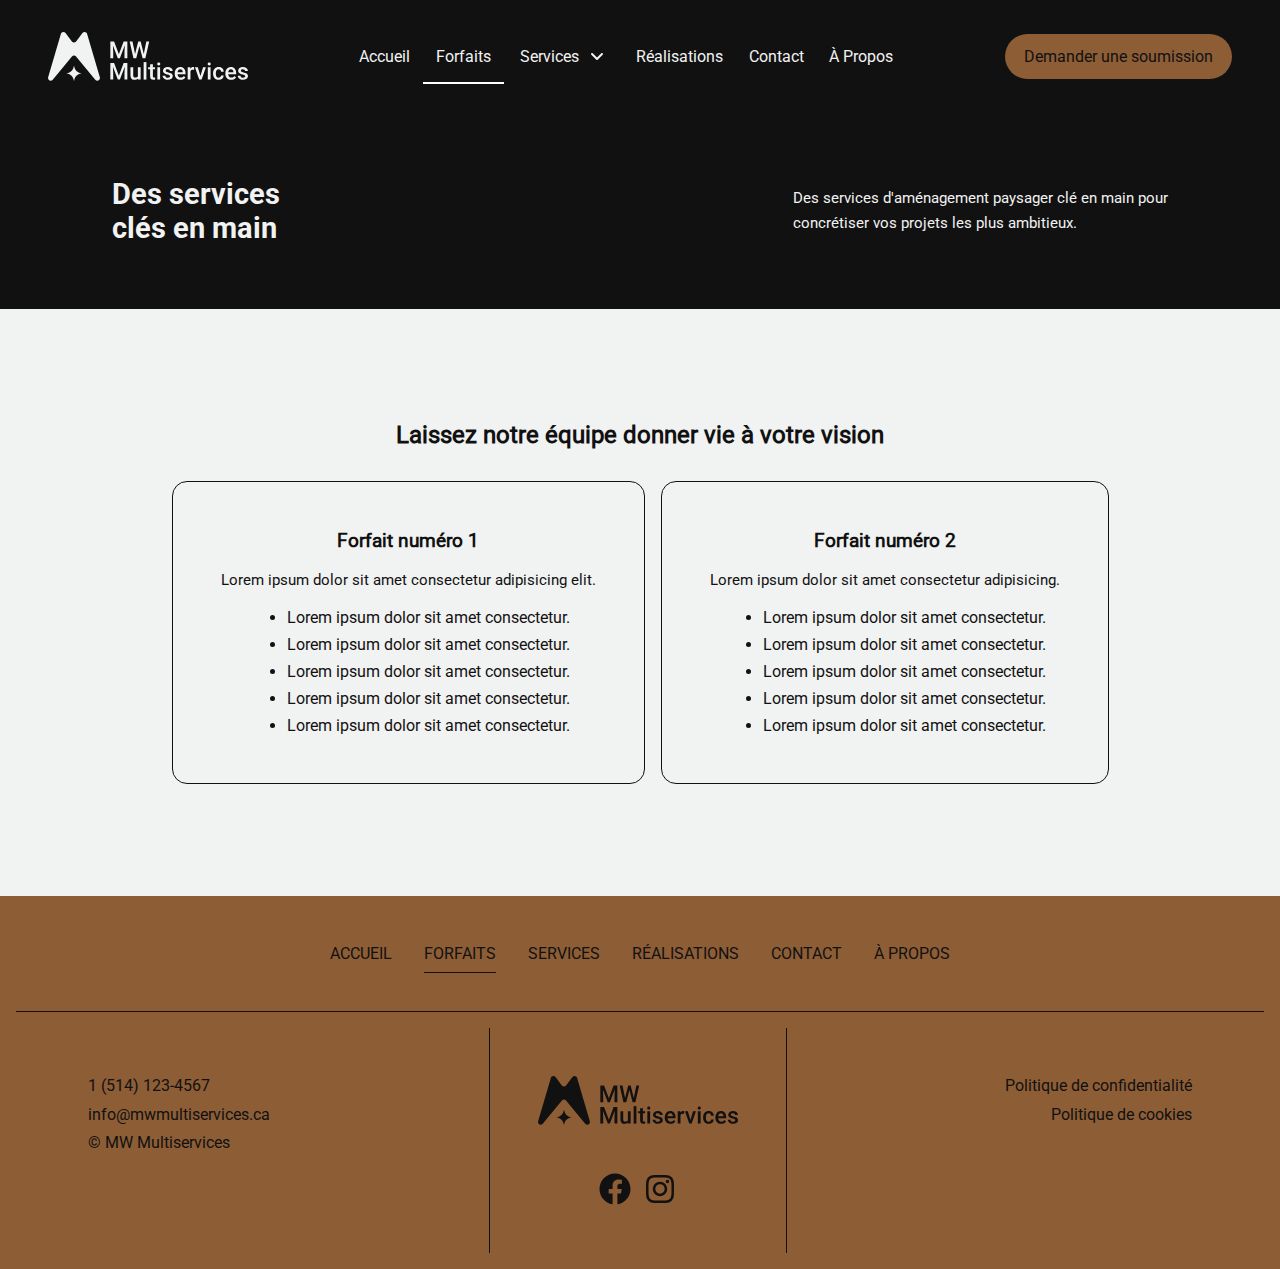
<file: forfaits.html>
<!DOCTYPE html>
<html lang="en">
<head>
    <meta http-equiv="Content-Type" content="text/html; charset=UTF-8">
    <meta charset="UTF-8">
    <meta name="viewport" content="width=device-width, initial-scale=1.0">
    <title>Forfaits - MW Multiservices</title>
    <link rel="icon" type="image/svg+xml" href="./assets/favicon.svg">
    <meta rel="canonical" content="https://mwmultiservices.ca/forfaits/">
    <link rel="stylesheet" href="./styles/styles.css">
    <link rel="stylesheet" href="./styles/forfaits.css">
    <link rel="stylesheet" href="./styles/mediaqueries.css">
    <meta name="description" content="Découvrez les forfaits MW Multiservices pour l'entretien paysager et le lavage de vitres, adaptés à vos besoins et votre budget.">
    <meta name="author" content="matlap">
    <meta name="keywords" content="entretien paysager, lavage de vitres, services d'entretien, jardinage, nettoyage fenêtres, MW Multiservices, aménagement paysager, entretien extérieur, nettoyage vitres professionnelles, forfaits entretien, services paysagers">
    <meta name="robots" content="index, follow">
    <meta name="revisit-after" content="7 days">
    <meta http-equiv="X-UA-Compatible" content="IE=edge">
    <meta property="og:locale" content="fr_CA">
    <meta property="og:site_name" content="MW Multiservices">
    <meta property="og:type" content="website">
    <meta property="og:url" content="https://mwmultiservices.ca/forfaits/">
    <meta property="og:title" content="MW Multiservices">
    <meta property="og:description" content="Découvrez les forfaits MW Multiservices pour l'entretien paysager et le lavage de vitres, adaptés à vos besoins et votre budget.">
    <meta property="og:image" content="./assets/icon.jpg">
    <meta property="twitter:card" content="summary_large_image">
    <meta property="twitter:url" content="https://mwmultiservices.ca/forfaits/">
    <meta property="twitter:title" content="MW Multiservices">
    <meta property="twitter:description" content="Découvrez les forfaits MW Multiservices pour l'entretien paysager et le lavage de vitres, adaptés à vos besoins et votre budget.">
    <meta property="twitter:image" content="./assets/icon.jpg">
</head>
<body>
    <div class="root">
        <div id="sidebar" class="sidebar">
            <div class="sidebar-header">
                <svg xmlns="http://www.w3.org/2000/svg" class="svg-sidebar" data-name="Layer 1" viewBox="0 0 948.52 231.29">
                    <path d="M223.98,226.33l-91.04-110.13c-5.05-6.11-14.42-6.11-19.47,0L22.42,226.33c-8.75,10.59-25.73,1.57-21.86-11.61L60.87,9.08c2.91-9.94,15.89-12.34,22.17-4.1l30.11,39.5c5.06,6.63,15.04,6.63,20.09,0l30.11-39.5c6.28-8.24,19.26-5.83,22.17,4.1l60.31,205.64c3.87,13.18-13.11,22.19-21.86,11.61Z"></path>
                    <path d="M157.19,195.56h0c1.09.13,1.09,1.71,0,1.84-17.33,2.09-30.98,15.75-33.07,33.07h0c-.13,1.09-1.71,1.09-1.84,0h0c-2.09-17.33-15.75-30.98-33.07-33.07-1.09-.13-1.09-1.71,0-1.84,17.33-2.09,30.98-15.75,33.07-33.07.13-1.09,1.71-1.09,1.84,0,2.09,17.33,15.75,30.98,33.07,33.07Z"></path>
                    <g>
                        <path d="M313.37,45.37l22.7,60.31,22.64-60.31h17.67v78.68h-13.62v-25.94l1.35-34.69-23.24,60.63h-9.78l-23.18-60.58,1.35,34.64v25.94h-13.62V45.37h17.73Z"></path>
                        <path d="M454.26,104.6l12.11-59.23h13.56l-18.16,78.68h-13.08l-14.97-57.45-15.29,57.45h-13.13l-18.16-78.68h13.56l12.21,59.12,15.02-59.12h11.46l14.86,59.23Z"></path>
                        <path d="M313.37,147.17l22.7,60.31,22.64-60.31h17.67v78.68h-13.62v-25.94l1.35-34.69-23.24,60.63h-9.78l-23.18-60.58,1.35,34.64v25.94h-13.62v-78.68h17.73Z"></path>
                        <path d="M426.7,220.13c-3.85,4.54-9.33,6.81-16.43,6.81-6.34,0-11.14-1.86-14.4-5.57-3.26-3.71-4.89-9.08-4.89-16.1v-37.88h13.13v37.72c0,7.42,3.08,11.13,9.24,11.13s10.68-2.29,12.92-6.86v-41.99h13.13v58.47h-12.38l-.32-5.73Z"></path>
                        <path d="M466.74,225.85h-13.13v-83.01h13.13v83.01Z"></path>
                        <path d="M497.49,153.17v14.21h10.32v9.73h-10.32v32.64c0,2.23.44,3.85,1.32,4.84s2.46,1.49,4.73,1.49c1.51,0,3.04-.18,4.59-.54v10.16c-2.99.83-5.87,1.24-8.65,1.24-10.09,0-15.13-5.57-15.13-16.7v-33.13h-9.62v-9.73h9.62v-14.21h13.13Z"></path>
                        <path d="M517.86,152.2c0-2.02.64-3.69,1.92-5.03,1.28-1.33,3.11-2,5.49-2s4.22.67,5.51,2c1.3,1.33,1.95,3.01,1.95,5.03s-.65,3.63-1.95,4.94c-1.3,1.32-3.13,1.97-5.51,1.97s-4.21-.66-5.49-1.97-1.92-2.96-1.92-4.94ZM531.81,225.85h-13.13v-58.47h13.13v58.47Z"></path>
                        <path d="M578.88,209.97c0-2.34-.96-4.12-2.89-5.35s-5.13-2.31-9.59-3.24c-4.47-.94-8.2-2.13-11.19-3.57-6.56-3.17-9.84-7.76-9.84-13.78,0-5.04,2.13-9.26,6.38-12.64,4.25-3.39,9.66-5.08,16.21-5.08,6.99,0,12.64,1.73,16.94,5.19,4.3,3.46,6.46,7.94,6.46,13.46h-13.13c0-2.52-.94-4.62-2.81-6.3-1.87-1.68-4.36-2.51-7.46-2.51-2.88,0-5.23.67-7.05,2-1.82,1.33-2.73,3.12-2.73,5.35,0,2.02.85,3.58,2.54,4.7,1.69,1.12,5.12,2.24,10.27,3.38,5.15,1.13,9.19,2.49,12.13,4.05,2.94,1.57,5.11,3.45,6.54,5.65,1.42,2.2,2.13,4.86,2.13,8,0,5.26-2.18,9.52-6.54,12.78-4.36,3.26-10.07,4.89-17.13,4.89-4.79,0-9.06-.87-12.81-2.59-3.75-1.73-6.67-4.11-8.75-7.13-2.09-3.03-3.13-6.29-3.13-9.78h12.75c.18,3.1,1.35,5.49,3.51,7.16,2.16,1.68,5.03,2.51,8.59,2.51s6.09-.66,7.89-1.97c1.8-1.31,2.7-3.03,2.7-5.16Z"></path>
                        <path d="M628.97,226.94c-8.32,0-15.07-2.62-20.24-7.86-5.17-5.24-7.75-12.22-7.75-20.94v-1.62c0-5.84,1.13-11.05,3.38-15.65,2.25-4.59,5.41-8.17,9.49-10.73,4.07-2.56,8.61-3.84,13.62-3.84,7.96,0,14.11,2.54,18.45,7.62,4.34,5.08,6.51,12.27,6.51,21.56v5.3h-38.21c.39,4.83,2.01,8.65,4.84,11.46s6.39,4.21,10.67,4.21c6.02,0,10.92-2.43,14.7-7.3l7.08,6.75c-2.34,3.5-5.47,6.21-9.37,8.13-3.91,1.93-8.3,2.89-13.16,2.89ZM627.41,176.84c-3.6,0-6.51,1.26-8.73,3.78-2.22,2.52-3.63,6.04-4.24,10.54h25.02v-.97c-.29-4.39-1.46-7.72-3.51-9.97-2.05-2.25-4.9-3.38-8.54-3.38Z"></path>
                        <path d="M693.23,179.38c-1.73-.29-3.51-.43-5.35-.43-6.02,0-10.07,2.31-12.16,6.92v39.99h-13.13v-58.47h12.54l.32,6.54c3.17-5.08,7.57-7.62,13.19-7.62,1.87,0,3.42.25,4.65.75l-.05,12.32Z"></path>
                        <path d="M723.11,209.21l12.37-41.83h13.56l-20.27,58.47h-11.4l-20.43-58.47h13.62l12.54,41.83Z"></path>
                        <path d="M757.27,152.2c0-2.02.64-3.69,1.92-5.03,1.28-1.33,3.11-2,5.49-2s4.22.67,5.51,2c1.3,1.33,1.95,3.01,1.95,5.03s-.65,3.63-1.95,4.94c-1.3,1.32-3.13,1.97-5.51,1.97s-4.21-.66-5.49-1.97-1.92-2.96-1.92-4.94ZM771.21,225.85h-13.13v-58.47h13.13v58.47Z"></path>
                        <path d="M809.53,216.45c3.28,0,6-.95,8.16-2.86,2.16-1.91,3.31-4.27,3.46-7.08h12.38c-.15,3.64-1.28,7.03-3.41,10.18-2.13,3.16-5.01,5.65-8.65,7.49-3.64,1.84-7.56,2.76-11.78,2.76-8.18,0-14.66-2.65-19.45-7.94-4.79-5.3-7.19-12.61-7.19-21.94v-1.35c0-8.9,2.38-16.02,7.13-21.37,4.75-5.35,11.24-8.02,19.45-8.02,6.95,0,12.62,2.03,16.99,6.08,4.38,4.05,6.68,9.37,6.89,15.97h-12.38c-.14-3.35-1.29-6.11-3.43-8.27-2.14-2.16-4.87-3.24-8.19-3.24-4.25,0-7.53,1.54-9.84,4.62-2.3,3.08-3.48,7.75-3.51,14.02v2.11c0,6.34,1.14,11.07,3.43,14.19,2.29,3.11,5.59,4.67,9.92,4.67Z"></path>
                        <path d="M869.19,226.94c-8.32,0-15.07-2.62-20.24-7.86-5.17-5.24-7.75-12.22-7.75-20.94v-1.62c0-5.84,1.13-11.05,3.38-15.65s5.41-8.17,9.49-10.73c4.07-2.56,8.61-3.84,13.62-3.84,7.96,0,14.11,2.54,18.45,7.62,4.34,5.08,6.51,12.27,6.51,21.56v5.3h-38.21c.39,4.83,2.01,8.65,4.84,11.46s6.39,4.21,10.67,4.21c6.02,0,10.92-2.43,14.7-7.3l7.08,6.75c-2.34,3.5-5.47,6.21-9.37,8.13-3.91,1.93-8.3,2.89-13.16,2.89ZM867.62,176.84c-3.6,0-6.51,1.26-8.73,3.78-2.22,2.52-3.63,6.04-4.24,10.54h25.02v-.97c-.29-4.39-1.46-7.72-3.51-9.97-2.05-2.25-4.9-3.38-8.54-3.38Z"></path>
                        <path d="M935.61,209.97c0-2.34-.96-4.12-2.89-5.35s-5.13-2.31-9.59-3.24c-4.47-.94-8.2-2.13-11.19-3.57-6.56-3.17-9.84-7.76-9.84-13.78,0-5.04,2.13-9.26,6.38-12.64,4.25-3.39,9.66-5.08,16.21-5.08,6.99,0,12.64,1.73,16.94,5.19,4.3,3.46,6.46,7.94,6.46,13.46h-13.13c0-2.52-.94-4.62-2.81-6.3-1.87-1.68-4.36-2.51-7.46-2.51-2.88,0-5.23.67-7.05,2-1.82,1.33-2.73,3.12-2.73,5.35,0,2.02.85,3.58,2.54,4.7,1.69,1.12,5.12,2.24,10.27,3.38,5.15,1.13,9.19,2.49,12.13,4.05,2.94,1.57,5.11,3.45,6.54,5.65,1.42,2.2,2.13,4.86,2.13,8,0,5.26-2.18,9.52-6.54,12.78-4.36,3.26-10.07,4.89-17.13,4.89-4.79,0-9.06-.87-12.81-2.59-3.75-1.73-6.67-4.11-8.75-7.13-2.09-3.03-3.13-6.29-3.13-9.78h12.75c.18,3.1,1.35,5.49,3.51,7.16s5.03,2.51,8.59,2.51,6.09-.66,7.89-1.97c1.8-1.31,2.7-3.03,2.7-5.16Z"></path>
                    </g>
                </svg>
                <label for="check" class="sidebarClose">
                    <svg id="cancel" width="30px" height="30px" viewBox="0 0 16 16" xmlns="http://www.w3.org/2000/svg" fill="none"><path fill="#111111" d="M12.78 4.28a.75.75 0 00-1.06-1.06L8 6.94 4.28 3.22a.75.75 0 00-1.06 1.06L6.94 8l-3.72 3.72a.75.75 0 101.06 1.06L8 9.06l3.72 3.72a.75.75 0 101.06-1.06L9.06 8l3.72-3.72z"></path></svg>
                </label>
            </div>
            <ul class="sidebar-ul">
                <li>
                    <a href="/">Accueil</a>
                </li>
                <li>
                    <a href="/forfaits" class="active">Forfaits</a>
                </li>
                <li>
                    <a href="/services">Services</a>
                </li>
                <li>
                    <a href="/realisations">Réalisations</a>
                </li>
                <li>
                    <a href="/contact">Contact</a>
                </li>
                <li>
                    <a href="/a-propos">À Propos</a>
                </li>
                <li>
                    <button class="cta-btn-inv" id="openFormBtn2">Faire une soumission</button>
                </li>
            </ul>
        </div>
        <div class="dark-overlay" id="darkSidebarOverlay"></div>
        <header>
            <nav>
                <div class="header-logo">
                    <a href="/" class="home-svg">
                        <svg xmlns="http://www.w3.org/2000/svg" class="svg-logo" data-name="Layer 1" viewBox="0 0 948.52 231.29">
                            <path d="M223.98,226.33l-91.04-110.13c-5.05-6.11-14.42-6.11-19.47,0L22.42,226.33c-8.75,10.59-25.73,1.57-21.86-11.61L60.87,9.08c2.91-9.94,15.89-12.34,22.17-4.1l30.11,39.5c5.06,6.63,15.04,6.63,20.09,0l30.11-39.5c6.28-8.24,19.26-5.83,22.17,4.1l60.31,205.64c3.87,13.18-13.11,22.19-21.86,11.61Z"/>
                            <path d="M157.19,195.56h0c1.09.13,1.09,1.71,0,1.84-17.33,2.09-30.98,15.75-33.07,33.07h0c-.13,1.09-1.71,1.09-1.84,0h0c-2.09-17.33-15.75-30.98-33.07-33.07-1.09-.13-1.09-1.71,0-1.84,17.33-2.09,30.98-15.75,33.07-33.07.13-1.09,1.71-1.09,1.84,0,2.09,17.33,15.75,30.98,33.07,33.07Z"/>
                            <g>
                                <path d="M313.37,45.37l22.7,60.31,22.64-60.31h17.67v78.68h-13.62v-25.94l1.35-34.69-23.24,60.63h-9.78l-23.18-60.58,1.35,34.64v25.94h-13.62V45.37h17.73Z"/>
                                <path d="M454.26,104.6l12.11-59.23h13.56l-18.16,78.68h-13.08l-14.97-57.45-15.29,57.45h-13.13l-18.16-78.68h13.56l12.21,59.12,15.02-59.12h11.46l14.86,59.23Z"/>
                                <path d="M313.37,147.17l22.7,60.31,22.64-60.31h17.67v78.68h-13.62v-25.94l1.35-34.69-23.24,60.63h-9.78l-23.18-60.58,1.35,34.64v25.94h-13.62v-78.68h17.73Z"/>
                                <path d="M426.7,220.13c-3.85,4.54-9.33,6.81-16.43,6.81-6.34,0-11.14-1.86-14.4-5.57-3.26-3.71-4.89-9.08-4.89-16.1v-37.88h13.13v37.72c0,7.42,3.08,11.13,9.24,11.13s10.68-2.29,12.92-6.86v-41.99h13.13v58.47h-12.38l-.32-5.73Z"/>
                                <path d="M466.74,225.85h-13.13v-83.01h13.13v83.01Z"/>
                                <path d="M497.49,153.17v14.21h10.32v9.73h-10.32v32.64c0,2.23.44,3.85,1.32,4.84s2.46,1.49,4.73,1.49c1.51,0,3.04-.18,4.59-.54v10.16c-2.99.83-5.87,1.24-8.65,1.24-10.09,0-15.13-5.57-15.13-16.7v-33.13h-9.62v-9.73h9.62v-14.21h13.13Z"/>
                                <path d="M517.86,152.2c0-2.02.64-3.69,1.92-5.03,1.28-1.33,3.11-2,5.49-2s4.22.67,5.51,2c1.3,1.33,1.95,3.01,1.95,5.03s-.65,3.63-1.95,4.94c-1.3,1.32-3.13,1.97-5.51,1.97s-4.21-.66-5.49-1.97-1.92-2.96-1.92-4.94ZM531.81,225.85h-13.13v-58.47h13.13v58.47Z"/>
                                <path d="M578.88,209.97c0-2.34-.96-4.12-2.89-5.35s-5.13-2.31-9.59-3.24c-4.47-.94-8.2-2.13-11.19-3.57-6.56-3.17-9.84-7.76-9.84-13.78,0-5.04,2.13-9.26,6.38-12.64,4.25-3.39,9.66-5.08,16.21-5.08,6.99,0,12.64,1.73,16.94,5.19,4.3,3.46,6.46,7.94,6.46,13.46h-13.13c0-2.52-.94-4.62-2.81-6.3-1.87-1.68-4.36-2.51-7.46-2.51-2.88,0-5.23.67-7.05,2-1.82,1.33-2.73,3.12-2.73,5.35,0,2.02.85,3.58,2.54,4.7,1.69,1.12,5.12,2.24,10.27,3.38,5.15,1.13,9.19,2.49,12.13,4.05,2.94,1.57,5.11,3.45,6.54,5.65,1.42,2.2,2.13,4.86,2.13,8,0,5.26-2.18,9.52-6.54,12.78-4.36,3.26-10.07,4.89-17.13,4.89-4.79,0-9.06-.87-12.81-2.59-3.75-1.73-6.67-4.11-8.75-7.13-2.09-3.03-3.13-6.29-3.13-9.78h12.75c.18,3.1,1.35,5.49,3.51,7.16,2.16,1.68,5.03,2.51,8.59,2.51s6.09-.66,7.89-1.97c1.8-1.31,2.7-3.03,2.7-5.16Z"/>
                                <path d="M628.97,226.94c-8.32,0-15.07-2.62-20.24-7.86-5.17-5.24-7.75-12.22-7.75-20.94v-1.62c0-5.84,1.13-11.05,3.38-15.65,2.25-4.59,5.41-8.17,9.49-10.73,4.07-2.56,8.61-3.84,13.62-3.84,7.96,0,14.11,2.54,18.45,7.62,4.34,5.08,6.51,12.27,6.51,21.56v5.3h-38.21c.39,4.83,2.01,8.65,4.84,11.46s6.39,4.21,10.67,4.21c6.02,0,10.92-2.43,14.7-7.3l7.08,6.75c-2.34,3.5-5.47,6.21-9.37,8.13-3.91,1.93-8.3,2.89-13.16,2.89ZM627.41,176.84c-3.6,0-6.51,1.26-8.73,3.78-2.22,2.52-3.63,6.04-4.24,10.54h25.02v-.97c-.29-4.39-1.46-7.72-3.51-9.97-2.05-2.25-4.9-3.38-8.54-3.38Z"/>
                                <path d="M693.23,179.38c-1.73-.29-3.51-.43-5.35-.43-6.02,0-10.07,2.31-12.16,6.92v39.99h-13.13v-58.47h12.54l.32,6.54c3.17-5.08,7.57-7.62,13.19-7.62,1.87,0,3.42.25,4.65.75l-.05,12.32Z"/>
                                <path d="M723.11,209.21l12.37-41.83h13.56l-20.27,58.47h-11.4l-20.43-58.47h13.62l12.54,41.83Z"/>
                                <path d="M757.27,152.2c0-2.02.64-3.69,1.92-5.03,1.28-1.33,3.11-2,5.49-2s4.22.67,5.51,2c1.3,1.33,1.95,3.01,1.95,5.03s-.65,3.63-1.95,4.94c-1.3,1.32-3.13,1.97-5.51,1.97s-4.21-.66-5.49-1.97-1.92-2.96-1.92-4.94ZM771.21,225.85h-13.13v-58.47h13.13v58.47Z"/>
                                <path d="M809.53,216.45c3.28,0,6-.95,8.16-2.86,2.16-1.91,3.31-4.27,3.46-7.08h12.38c-.15,3.64-1.28,7.03-3.41,10.18-2.13,3.16-5.01,5.65-8.65,7.49-3.64,1.84-7.56,2.76-11.78,2.76-8.18,0-14.66-2.65-19.45-7.94-4.79-5.3-7.19-12.61-7.19-21.94v-1.35c0-8.9,2.38-16.02,7.13-21.37,4.75-5.35,11.24-8.02,19.45-8.02,6.95,0,12.62,2.03,16.99,6.08,4.38,4.05,6.68,9.37,6.89,15.97h-12.38c-.14-3.35-1.29-6.11-3.43-8.27-2.14-2.16-4.87-3.24-8.19-3.24-4.25,0-7.53,1.54-9.84,4.62-2.3,3.08-3.48,7.75-3.51,14.02v2.11c0,6.34,1.14,11.07,3.43,14.19,2.29,3.11,5.59,4.67,9.92,4.67Z"/>
                                <path d="M869.19,226.94c-8.32,0-15.07-2.62-20.24-7.86-5.17-5.24-7.75-12.22-7.75-20.94v-1.62c0-5.84,1.13-11.05,3.38-15.65s5.41-8.17,9.49-10.73c4.07-2.56,8.61-3.84,13.62-3.84,7.96,0,14.11,2.54,18.45,7.62,4.34,5.08,6.51,12.27,6.51,21.56v5.3h-38.21c.39,4.83,2.01,8.65,4.84,11.46s6.39,4.21,10.67,4.21c6.02,0,10.92-2.43,14.7-7.3l7.08,6.75c-2.34,3.5-5.47,6.21-9.37,8.13-3.91,1.93-8.3,2.89-13.16,2.89ZM867.62,176.84c-3.6,0-6.51,1.26-8.73,3.78-2.22,2.52-3.63,6.04-4.24,10.54h25.02v-.97c-.29-4.39-1.46-7.72-3.51-9.97-2.05-2.25-4.9-3.38-8.54-3.38Z"/>
                                <path d="M935.61,209.97c0-2.34-.96-4.12-2.89-5.35s-5.13-2.31-9.59-3.24c-4.47-.94-8.2-2.13-11.19-3.57-6.56-3.17-9.84-7.76-9.84-13.78,0-5.04,2.13-9.26,6.38-12.64,4.25-3.39,9.66-5.08,16.21-5.08,6.99,0,12.64,1.73,16.94,5.19,4.3,3.46,6.46,7.94,6.46,13.46h-13.13c0-2.52-.94-4.62-2.81-6.3-1.87-1.68-4.36-2.51-7.46-2.51-2.88,0-5.23.67-7.05,2-1.82,1.33-2.73,3.12-2.73,5.35,0,2.02.85,3.58,2.54,4.7,1.69,1.12,5.12,2.24,10.27,3.38,5.15,1.13,9.19,2.49,12.13,4.05,2.94,1.57,5.11,3.45,6.54,5.65,1.42,2.2,2.13,4.86,2.13,8,0,5.26-2.18,9.52-6.54,12.78-4.36,3.26-10.07,4.89-17.13,4.89-4.79,0-9.06-.87-12.81-2.59-3.75-1.73-6.67-4.11-8.75-7.13-2.09-3.03-3.13-6.29-3.13-9.78h12.75c.18,3.1,1.35,5.49,3.51,7.16s5.03,2.51,8.59,2.51,6.09-.66,7.89-1.97c1.8-1.31,2.7-3.03,2.7-5.16Z"/>
                            </g>
                        </svg>
                    </a>
                </div>
                <ul class="navbar-ul">
                    <li>
                        <a href="/">Accueil</a>
                    </li>
                    <li>
                        <a href="/forfaits" class="active">Forfaits</a>
                    </li>
                    <li>
                        <button id="servicesBtn" class="service-btn">
                            <span>Services</span>
                            <svg xmlns="http://www.w3.org/2000/svg" viewBox="0 0 640 640">
                                <path d="M297.4 438.6C309.9 451.1 330.2 451.1 342.7 438.6L502.7 278.6C515.2 266.1 515.2 245.8 502.7 233.3C490.2 220.8 469.9 220.8 457.4 233.3L320 370.7L182.6 233.4C170.1 220.9 149.8 220.9 137.3 233.4C124.8 245.9 124.8 266.2 137.3 278.7L297.3 438.7z"/>
                            </svg>
                        </button>
                        <div class="services-dropdown" id="servicesDropdown">
                            <a class="dd-p" href="/paysagement">Paysagement</a>
                            <a class="dd-v" href="/vitres">Lavage de vitres</a>
                        </div>
                    </li>
                    <li>
                        <a href="/realisations">Réalisations</a>
                    </li>
                    <li>
                        <a href="/contact">Contact</a>
                    </li>
                    <li>
                        <a href="/a-propos">À Propos</a>
                    </li>
                </ul>
                <input type="checkbox" id="check">
                <label for="check" class="sidebar-label">
                    <svg id="btn" width="26px" height="38px" viewBox="4 4 16 16" fill="none" xmlns="http://www.w3.org/2000/svg"><path class="btn" d="M4 7a1 1 0 0 1 1-1h14a1 1 0 1 1 0 2H5a1 1 0 0 1-1-1zm0 5a1 1 0 0 1 1-1h14a1 1 0 1 1 0 2H5a1 1 0 0 1-1-1zm0 5a1 1 0 0 1 1-1h14a1 1 0 1 1 0 2H5a1 1 0 0 1-1-1z"></path></svg>
                </label>
                <button class="cta-btn" id="openFormBtn">Demander une soumission</button>
            </nav>
        </header>
        <main>
            <section class="hero-top">
                <div class="max-container">
                    <div class="hero-top-wrap no-video">
                        <div class="hero-top-title">
                            <h1>Des services<br>clés en main</h1>
                        </div>
                        <div class="hero-top-description">
                            <p>Des services d'aménagement paysager clé en main pour<br>concrétiser vos projets les plus ambitieux.</p>
                        </div>
                    </div>
                </div>
            </section>
            <section class="section-2">
                <div class="max-container">
                    <div class="section-2-wrap">
                        <h2>Laissez notre équipe donner vie à votre vision</h2>
                        <div class="section-2-main forfaits">
                            <div class="forfait-cell">
                                <h3>Forfait numéro 1</h3>
                                <p>Lorem ipsum dolor sit amet consectetur adipisicing elit.</p>
                                <ul>
                                    <li>Lorem ipsum dolor sit amet consectetur.</li>
                                    <li>Lorem ipsum dolor sit amet consectetur.</li>
                                    <li>Lorem ipsum dolor sit amet consectetur.</li>
                                    <li>Lorem ipsum dolor sit amet consectetur.</li>
                                    <li>Lorem ipsum dolor sit amet consectetur.</li>
                                </ul>
                            </div>
                            <div class="forfait-cell">
                                <h3>Forfait numéro 2</h3>
                                <p>Lorem ipsum dolor sit amet consectetur adipisicing.</p>
                                <ul>
                                    <li>Lorem ipsum dolor sit amet consectetur.</li>
                                    <li>Lorem ipsum dolor sit amet consectetur.</li>
                                    <li>Lorem ipsum dolor sit amet consectetur.</li>
                                    <li>Lorem ipsum dolor sit amet consectetur.</li>
                                    <li>Lorem ipsum dolor sit amet consectetur.</li>
                                </ul>
                            </div>
                        </div>
                    </div>
                </div>
            </section>
        </main>
        <footer id="footer">
            <div class="max-container">
                <div class="footer-main">
                    <div class="footer-nav">
                        <ul class="footer-ul">
                            <li>
                                <a href="/">Accueil</a>
                            </li>
                            <li>
                                <a href="/forfaits" class="active">Forfaits</a>
                            </li>
                            <li>
                                <a href="/services">Services</a>
                            </li>
                            <li>
                                <a href="/realisations">Réalisations</a>
                            </li>
                            <li>
                                <a href="/contact">Contact</a>
                            </li>
                            <li>
                                <a href="/a-propos">À Propos</a>
                            </li>
                        </ul>
                    </div>
                    <div class="footer-info">
                        <div class="footer-cell">
                            <ul class="footer-contact">
                                <li>
                                    <a href="tel:514-123-4567">1 (514) 123-4567</a>
                                </li>
                                <li>
                                    <a href="mailto:info@mwmultiservices.ca">info@mwmultiservices.ca</a>
                                </li>
                                <li>
                                    <p>© MW Multiservices</p>
                                </li>
                            </ul>
                        </div>
                        <div class="footer-cell">
                            <div class="footer-svg">
                                <svg xmlns="http://www.w3.org/2000/svg" class="svg-sidebar" data-name="Layer 1" viewBox="0 0 948.52 231.29">
                                    <path d="M223.98,226.33l-91.04-110.13c-5.05-6.11-14.42-6.11-19.47,0L22.42,226.33c-8.75,10.59-25.73,1.57-21.86-11.61L60.87,9.08c2.91-9.94,15.89-12.34,22.17-4.1l30.11,39.5c5.06,6.63,15.04,6.63,20.09,0l30.11-39.5c6.28-8.24,19.26-5.83,22.17,4.1l60.31,205.64c3.87,13.18-13.11,22.19-21.86,11.61Z"></path>
                                    <path d="M157.19,195.56h0c1.09.13,1.09,1.71,0,1.84-17.33,2.09-30.98,15.75-33.07,33.07h0c-.13,1.09-1.71,1.09-1.84,0h0c-2.09-17.33-15.75-30.98-33.07-33.07-1.09-.13-1.09-1.71,0-1.84,17.33-2.09,30.98-15.75,33.07-33.07.13-1.09,1.71-1.09,1.84,0,2.09,17.33,15.75,30.98,33.07,33.07Z"></path>
                                    <g>
                                        <path d="M313.37,45.37l22.7,60.31,22.64-60.31h17.67v78.68h-13.62v-25.94l1.35-34.69-23.24,60.63h-9.78l-23.18-60.58,1.35,34.64v25.94h-13.62V45.37h17.73Z"></path>
                                        <path d="M454.26,104.6l12.11-59.23h13.56l-18.16,78.68h-13.08l-14.97-57.45-15.29,57.45h-13.13l-18.16-78.68h13.56l12.21,59.12,15.02-59.12h11.46l14.86,59.23Z"></path>
                                        <path d="M313.37,147.17l22.7,60.31,22.64-60.31h17.67v78.68h-13.62v-25.94l1.35-34.69-23.24,60.63h-9.78l-23.18-60.58,1.35,34.64v25.94h-13.62v-78.68h17.73Z"></path>
                                        <path d="M426.7,220.13c-3.85,4.54-9.33,6.81-16.43,6.81-6.34,0-11.14-1.86-14.4-5.57-3.26-3.71-4.89-9.08-4.89-16.1v-37.88h13.13v37.72c0,7.42,3.08,11.13,9.24,11.13s10.68-2.29,12.92-6.86v-41.99h13.13v58.47h-12.38l-.32-5.73Z"></path>
                                        <path d="M466.74,225.85h-13.13v-83.01h13.13v83.01Z"></path>
                                        <path d="M497.49,153.17v14.21h10.32v9.73h-10.32v32.64c0,2.23.44,3.85,1.32,4.84s2.46,1.49,4.73,1.49c1.51,0,3.04-.18,4.59-.54v10.16c-2.99.83-5.87,1.24-8.65,1.24-10.09,0-15.13-5.57-15.13-16.7v-33.13h-9.62v-9.73h9.62v-14.21h13.13Z"></path>
                                        <path d="M517.86,152.2c0-2.02.64-3.69,1.92-5.03,1.28-1.33,3.11-2,5.49-2s4.22.67,5.51,2c1.3,1.33,1.95,3.01,1.95,5.03s-.65,3.63-1.95,4.94c-1.3,1.32-3.13,1.97-5.51,1.97s-4.21-.66-5.49-1.97-1.92-2.96-1.92-4.94ZM531.81,225.85h-13.13v-58.47h13.13v58.47Z"></path>
                                        <path d="M578.88,209.97c0-2.34-.96-4.12-2.89-5.35s-5.13-2.31-9.59-3.24c-4.47-.94-8.2-2.13-11.19-3.57-6.56-3.17-9.84-7.76-9.84-13.78,0-5.04,2.13-9.26,6.38-12.64,4.25-3.39,9.66-5.08,16.21-5.08,6.99,0,12.64,1.73,16.94,5.19,4.3,3.46,6.46,7.94,6.46,13.46h-13.13c0-2.52-.94-4.62-2.81-6.3-1.87-1.68-4.36-2.51-7.46-2.51-2.88,0-5.23.67-7.05,2-1.82,1.33-2.73,3.12-2.73,5.35,0,2.02.85,3.58,2.54,4.7,1.69,1.12,5.12,2.24,10.27,3.38,5.15,1.13,9.19,2.49,12.13,4.05,2.94,1.57,5.11,3.45,6.54,5.65,1.42,2.2,2.13,4.86,2.13,8,0,5.26-2.18,9.52-6.54,12.78-4.36,3.26-10.07,4.89-17.13,4.89-4.79,0-9.06-.87-12.81-2.59-3.75-1.73-6.67-4.11-8.75-7.13-2.09-3.03-3.13-6.29-3.13-9.78h12.75c.18,3.1,1.35,5.49,3.51,7.16,2.16,1.68,5.03,2.51,8.59,2.51s6.09-.66,7.89-1.97c1.8-1.31,2.7-3.03,2.7-5.16Z"></path>
                                        <path d="M628.97,226.94c-8.32,0-15.07-2.62-20.24-7.86-5.17-5.24-7.75-12.22-7.75-20.94v-1.62c0-5.84,1.13-11.05,3.38-15.65,2.25-4.59,5.41-8.17,9.49-10.73,4.07-2.56,8.61-3.84,13.62-3.84,7.96,0,14.11,2.54,18.45,7.62,4.34,5.08,6.51,12.27,6.51,21.56v5.3h-38.21c.39,4.83,2.01,8.65,4.84,11.46s6.39,4.21,10.67,4.21c6.02,0,10.92-2.43,14.7-7.3l7.08,6.75c-2.34,3.5-5.47,6.21-9.37,8.13-3.91,1.93-8.3,2.89-13.16,2.89ZM627.41,176.84c-3.6,0-6.51,1.26-8.73,3.78-2.22,2.52-3.63,6.04-4.24,10.54h25.02v-.97c-.29-4.39-1.46-7.72-3.51-9.97-2.05-2.25-4.9-3.38-8.54-3.38Z"></path>
                                        <path d="M693.23,179.38c-1.73-.29-3.51-.43-5.35-.43-6.02,0-10.07,2.31-12.16,6.92v39.99h-13.13v-58.47h12.54l.32,6.54c3.17-5.08,7.57-7.62,13.19-7.62,1.87,0,3.42.25,4.65.75l-.05,12.32Z"></path>
                                        <path d="M723.11,209.21l12.37-41.83h13.56l-20.27,58.47h-11.4l-20.43-58.47h13.62l12.54,41.83Z"></path>
                                        <path d="M757.27,152.2c0-2.02.64-3.69,1.92-5.03,1.28-1.33,3.11-2,5.49-2s4.22.67,5.51,2c1.3,1.33,1.95,3.01,1.95,5.03s-.65,3.63-1.95,4.94c-1.3,1.32-3.13,1.97-5.51,1.97s-4.21-.66-5.49-1.97-1.92-2.96-1.92-4.94ZM771.21,225.85h-13.13v-58.47h13.13v58.47Z"></path>
                                        <path d="M809.53,216.45c3.28,0,6-.95,8.16-2.86,2.16-1.91,3.31-4.27,3.46-7.08h12.38c-.15,3.64-1.28,7.03-3.41,10.18-2.13,3.16-5.01,5.65-8.65,7.49-3.64,1.84-7.56,2.76-11.78,2.76-8.18,0-14.66-2.65-19.45-7.94-4.79-5.3-7.19-12.61-7.19-21.94v-1.35c0-8.9,2.38-16.02,7.13-21.37,4.75-5.35,11.24-8.02,19.45-8.02,6.95,0,12.62,2.03,16.99,6.08,4.38,4.05,6.68,9.37,6.89,15.97h-12.38c-.14-3.35-1.29-6.11-3.43-8.27-2.14-2.16-4.87-3.24-8.19-3.24-4.25,0-7.53,1.54-9.84,4.62-2.3,3.08-3.48,7.75-3.51,14.02v2.11c0,6.34,1.14,11.07,3.43,14.19,2.29,3.11,5.59,4.67,9.92,4.67Z"></path>
                                        <path d="M869.19,226.94c-8.32,0-15.07-2.62-20.24-7.86-5.17-5.24-7.75-12.22-7.75-20.94v-1.62c0-5.84,1.13-11.05,3.38-15.65s5.41-8.17,9.49-10.73c4.07-2.56,8.61-3.84,13.62-3.84,7.96,0,14.11,2.54,18.45,7.62,4.34,5.08,6.51,12.27,6.51,21.56v5.3h-38.21c.39,4.83,2.01,8.65,4.84,11.46s6.39,4.21,10.67,4.21c6.02,0,10.92-2.43,14.7-7.3l7.08,6.75c-2.34,3.5-5.47,6.21-9.37,8.13-3.91,1.93-8.3,2.89-13.16,2.89ZM867.62,176.84c-3.6,0-6.51,1.26-8.73,3.78-2.22,2.52-3.63,6.04-4.24,10.54h25.02v-.97c-.29-4.39-1.46-7.72-3.51-9.97-2.05-2.25-4.9-3.38-8.54-3.38Z"></path>
                                        <path d="M935.61,209.97c0-2.34-.96-4.12-2.89-5.35s-5.13-2.31-9.59-3.24c-4.47-.94-8.2-2.13-11.19-3.57-6.56-3.17-9.84-7.76-9.84-13.78,0-5.04,2.13-9.26,6.38-12.64,4.25-3.39,9.66-5.08,16.21-5.08,6.99,0,12.64,1.73,16.94,5.19,4.3,3.46,6.46,7.94,6.46,13.46h-13.13c0-2.52-.94-4.62-2.81-6.3-1.87-1.68-4.36-2.51-7.46-2.51-2.88,0-5.23.67-7.05,2-1.82,1.33-2.73,3.12-2.73,5.35,0,2.02.85,3.58,2.54,4.7,1.69,1.12,5.12,2.24,10.27,3.38,5.15,1.13,9.19,2.49,12.13,4.05,2.94,1.57,5.11,3.45,6.54,5.65,1.42,2.2,2.13,4.86,2.13,8,0,5.26-2.18,9.52-6.54,12.78-4.36,3.26-10.07,4.89-17.13,4.89-4.79,0-9.06-.87-12.81-2.59-3.75-1.73-6.67-4.11-8.75-7.13-2.09-3.03-3.13-6.29-3.13-9.78h12.75c.18,3.1,1.35,5.49,3.51,7.16s5.03,2.51,8.59,2.51,6.09-.66,7.89-1.97c1.8-1.31,2.7-3.03,2.7-5.16Z"></path>
                                    </g>
                                </svg>
                            </div>
                            <div class="socials">
                                <a href="https://www.facebook.com/p/MW-Multiservices-61562177439152/">
                                    <svg class="e-font-icon-svg e-fab-facebook" viewBox="0 0 512 512" xmlns="http://www.w3.org/2000/svg">
                                        <path d="M504 256C504 119 393 8 256 8S8 119 8 256c0 123.78 90.69 226.38 209.25 245V327.69h-63V256h63v-54.64c0-62.15 37-96.48 93.67-96.48 27.14 0 55.52 4.84 55.52 4.84v61h-31.28c-30.8 0-40.41 19.12-40.41 38.73V256h68.78l-11 71.69h-57.78V501C413.31 482.38 504 379.78 504 256z"></path>
                                    </svg>
                                </a>
                                <a href="https://www.instagram.com/mw__multiservices/">
                                    <svg class="e-font-icon-svg e-fab-instagram" viewBox="0 0 448 512" xmlns="http://www.w3.org/2000/svg">
                                        <path d="M224.1 141c-63.6 0-114.9 51.3-114.9 114.9s51.3 114.9 114.9 114.9S339 319.5 339 255.9 287.7 141 224.1 141zm0 189.6c-41.1 0-74.7-33.5-74.7-74.7s33.5-74.7 74.7-74.7 74.7 33.5 74.7 74.7-33.6 74.7-74.7 74.7zm146.4-194.3c0 14.9-12 26.8-26.8 26.8-14.9 0-26.8-12-26.8-26.8s12-26.8 26.8-26.8 26.8 12 26.8 26.8zm76.1 27.2c-1.7-35.9-9.9-67.7-36.2-93.9-26.2-26.2-58-34.4-93.9-36.2-37-2.1-147.9-2.1-184.9 0-35.8 1.7-67.6 9.9-93.9 36.1s-34.4 58-36.2 93.9c-2.1 37-2.1 147.9 0 184.9 1.7 35.9 9.9 67.7 36.2 93.9s58 34.4 93.9 36.2c37 2.1 147.9 2.1 184.9 0 35.9-1.7 67.7-9.9 93.9-36.2 26.2-26.2 34.4-58 36.2-93.9 2.1-37 2.1-147.8 0-184.8zM398.8 388c-7.8 19.6-22.9 34.7-42.6 42.6-29.5 11.7-99.5 9-132.1 9s-102.7 2.6-132.1-9c-19.6-7.8-34.7-22.9-42.6-42.6-11.7-29.5-9-99.5-9-132.1s-2.6-102.7 9-132.1c7.8-19.6 22.9-34.7 42.6-42.6 29.5-11.7 99.5-9 132.1-9s102.7-2.6 132.1 9c19.6 7.8 34.7 22.9 42.6 42.6 11.7 29.5 9 99.5 9 132.1s2.7 102.7-9 132.1z"></path>
                                    </svg>
                                </a>
                            </div>
                        </div>
                        <div class="footer-cell">
                            <div class="policies">
                                <a href="">Politique de confidentialité</a>
                                <a href="">Politique de cookies</a>
                            </div>
                        </div>
                    </div>
                </div>
            </div>
        </footer>
    </div>
    <div class="popup-modal" id="formModal">
        <div class="popup-wrap">
            <svg id="closeFormBtn" width="20px" height="20px" viewBox="0 0 16 16" xmlns="http://www.w3.org/2000/svg" fill="none">
                <path fill="#111111" d="M12.78 4.28a.75.75 0 00-1.06-1.06L8 6.94 4.28 3.22a.75.75 0 00-1.06 1.06L6.94 8l-3.72 3.72a.75.75 0 101.06 1.06L8 9.06l3.72 3.72a.75.75 0 101.06-1.06L9.06 8l3.72-3.72z"></path>
            </svg>
            <div id="ghl-form-container">
            <iframe
                    src="https://api.leadconnectorhq.com/widget/form/yHL36Xz6cVM8yQBb8RS5"
                    style="width:100%;height:100%;border:none;border-radius:3px"
                    id="inline-yHL36Xz6cVM8yQBb8RS5" 
                    data-layout="{'id':'INLINE'}"
                    data-trigger-type="alwaysShow"
                    data-trigger-value=""
                    data-activation-type="alwaysActivated"
                    data-activation-value=""
                    data-deactivation-type="neverDeactivate"
                    data-deactivation-value=""
                    data-form-name="Form Calendar"
                    data-height="455"
                    data-layout-iframe-id="inline-yHL36Xz6cVM8yQBb8RS5"
                    data-form-id="yHL36Xz6cVM8yQBb8RS5"
                    title="Form Calendar"
                        >
                </iframe>
            </div>
            
        </div>
    </div>
    <script src="https://link.msgsndr.com/js/form_embed.js"></script>
    <script src="./scripts/script.js"></script>
</body>

</html>
</file>
<file: styles/styles.css>
*, *::before, *::after {
    box-sizing: border-box;
}
* {
    margin: 0;
}
:root {
    --white-1: #F1F2F2;
    --white-2: #C0C0C0;
    --grey-1: #111111;
    --grey-2: #2B2A2A;
    --grey-3: #808080;
    --brown-1: #8D5D36;
    --blue-1: #3E98D3;
    --green-1: #697035;
}
img, picture, video, canvas, svg {
    display: block;
    max-width: 100%;
}
input, button, textarea, select {
    font: inherit;
    resize: none;
}
p, h1, h2, h3, h4, h5, h6 {
    overflow-wrap: break-word;
}
main p {
    line-height: 1.6em;
    font-size: 0.95rem;
}
ul:not(.forfait-cell ul) {
    padding-left: 0;
    list-style: none;
}
@font-face {
    font-family: Roboto;
    src: url(../fonts/Roboto-Regular.ttf);
}
@font-face {
    font-family: RobotoSemiBold;
    src: url(../fonts/Roboto-SemiBold.ttf);
}
@font-face {
    font-family: RobotoBold;
    src: url(../fonts/Roboto-Bold.ttf);
}
@font-face {
    font-family: RobotoExtraBold;
    src: url(../fonts/Roboto-ExtraBold.ttf);
}
#root, #__next {
    isolation: isolate;
}
body {
    margin-left: auto;
    margin-right: auto;
    width: 100%;
    -webkit-font-smoothing: antialiased;
    min-height: 100dvh;
    background-color: var(--white-1);
    color: var(--white-1);
    font-family: Roboto;
}
section {
    display: flex;
    justify-content: center;
    align-items: center;
    padding: 7rem 4rem;
    width: 100%;
}
section .max-container {
    display: flex;
    justify-content: center;
    max-width: 1200px;
    width: 100%;
}
.dark-overlay {
    display: none;
    width: 100%;
    height: 100%;
    position: fixed;
    z-index: 99998;
    top: 0px;
    background: #11111166;
}
header #check {
    display: none;
}
.sidebarClose {
    cursor: pointer;
}
.sidebar-label {
    display: none;
    cursor: pointer;
}
.header label #btn {
    cursor: pointer;
    color: var(--grey-1);
    border-radius: 5px;
    font-size: 29px;
    text-align: center;
    transition: all .5s ease;
    top: 24px;
    display: block;
    min-width: min-content;
}
.header label #cancel{
    cursor: pointer;
    color: var(--grey-1);
    border-radius: 5px;
    font-size: 29px;
    text-align: center;
    transition: all .5s ease;
    display: block;
}
.sidebar-label .btn {
    fill: var(--white-1);
}
.sidebar.active {
    right: 0;
}
.sidebar {
    position: fixed;
    width: 400px;
    top: 0;
    right: -400px;
    height: 100dvh;
    background-color: var(--white-1);
    transition: all .5s ease;
    display: flex;
    flex-direction: column;
    gap: 2.5rem;
    z-index: 999999;
    overflow-y: scroll;
    padding: 2rem;
}
.sidebar::-webkit-scrollbar {
    display: none;
}
.svg-sidebar {
    width: 200px;
    max-width: 200px;
    fill: var(--grey-1);
}
.sidebar-header {
    display: flex;
    justify-content: space-between;
    align-items: center;
}
.sidebar ul {
    display: flex;
    flex-direction: column;
    padding-left: 0;
    list-style: none;
    gap: 2rem;
}
.sidebar ul li {
    position: relative;
    display: flex;
    flex-direction: column;
    gap: 0.6rem;
}
.sidebar ul a, .sidebar ul button:not(#openFormBtn2) {
    text-decoration: none;
    color: var(--grey-1);
    font-weight: 600;
    font-size: 1.4rem;
    border: none;
    background-color: transparent;
    cursor: pointer;
}
.sidebar ul a:not(.paysagement-btn, .vitres-btn):hover, .sidebar ul button:not(#openFormBtn2):hover {
    color: var(--brown-1);
}
.sidebar .vitres-btn:hover {
    color: var(--blue-1);
}
.sidebar .paysagement-btn:hover {
    color: var(--green-1);
}
.sidebar-services-dropdown {
    display: none;
    background: var(--white-1);
    padding: 0.5rem;
    top: 50px;
    flex-direction: column;
    gap: 1rem;
    font-size: 0.95rem;
}
#sidebarServicesBtn {
    display: flex;
    align-items: center;
    justify-content: center;
    gap: 0.5rem;
    width: 120px !important;
    padding: 0 !important;
}
#sidebarServicesBtn.open svg {
    transform: rotate(180deg);
}
.popup-modal {
    display: none;
    position: fixed;
    top: 0;
    left: 0;
    width: 100%;
    height: 100%;
    background: rgba(0,0,0,0.6);
    z-index: 9999;
}
#closeFormBtn {
    margin-left: auto;
    cursor: pointer;
}
.popup-wrap {
    background: var(--white-1);
    margin: 3% auto;
    padding: 20px;
    width: 90%;
    max-width: 800px;
    border-radius: 12px;
    position: relative;
}
header {
    display: flex;
    padding: 2rem 3rem;
    width: 100%;
    align-items: center;
    justify-content: center;
    background-color: var(--grey-1);
}
nav {
    display: flex;
    width: 100%;
    justify-content: space-between;
    align-items: center;
    position: relative;
    max-width: 1500px;
    gap: 1rem;
}
.cta-btn {
    background-color: var(--brown-1);
    border: none;
    padding: 0.8rem 1.2rem;
    border-radius: 50px;
    color: var(--grey-1);
    text-decoration: none;
    width: max-content;
    cursor: pointer;
}
.cta-btn:hover {
    background-color: var(--white-2);
}
.cta-btn-inv {
    background-color: var(--grey-1);
    border: none;
    font-size: 1.2rem;
    padding: 0.7rem 1.1rem;
    border-radius: 2px;
    color: var(--white-1);
    text-decoration: none;
    width: max-content;
    cursor: pointer;
}
.cta-btn-inv:hover {
    background-color: var(--grey-2);
}
.svg-logo {
    width: 100%;
    min-width: 150px;
    max-width: 200px;
    fill: var(--white-1);
}
.navbar-ul {
    display: flex;
}
.navbar-ul li {
    display: flex;
    position: relative;
}
.navbar-ul li > a, .navbar-ul li > button {
    text-decoration: none;
    color: var(--white-1);
    background-color: transparent;
    border: none;
    position: relative;
    cursor: pointer;
    padding: 0.5rem 0.8rem;
}
nav li > a.active::after, nav li > button.active::after {
    content: "";
    position: absolute;
    left: 0;
    bottom: -10px;
    width: 100%;
    height: 2px;
    background: white;
}
nav li > a:not(.home-svg):hover::after, nav li > button:hover::after {
    content: "";
    position: absolute;
    left: 0;
    bottom: -10px;
    width: 100%;
    height: 2px;
    background: var(--white-2);
    cursor: pointer;
}
#servicesBtn {
    display: flex;
    align-items: center;
    justify-content: center;
    gap: 0.5rem;
    width: 120px !important;
    padding: 0 !important;
}
#servicesBtn svg {
    fill: var(--white-1);
    width: 20px;
}
#servicesBtn.open svg {
    transform: rotate(180deg);
}
#servicesBtn.open span {
    font-family: RobotoBold;
    font-size: 1.1rem;
}
.services-dropdown {
    display: none;
    position: absolute;
    background: transparent;
    padding: 1rem;
    border: 1px solid var(--white-2);
    top: 50px;
    flex-direction: column;
    gap: 1rem;
    backdrop-filter: blur(20px);
}
.services-dropdown a {
    display: block;
    padding: 5px 10px;
    text-decoration: none;
    color: var(--white-1);
    text-wrap: nowrap;
}
.dd-v, .dd-p {
    transition: text-shadow 0.3s ease;
}
.dd-p:hover {
    text-shadow: 4px 4px 6px #697035CC;
}
.dd-v:hover {
    text-shadow: 2px 2px 6px #3E98d3CC;
}
.hero-top {
    background-color: var(--grey-1);
}
.hero-top h1 {
    font-family: RobotoBold;
    font-size: 1.8rem;
}
.hero-top p {
    max-width: 400px;
}
.hero-top-wrap {
    display: flex;
    gap: 2rem;
    justify-content: space-between;
    align-items: center;
    width: 100%;
}
.hero-top {
    padding: 4rem 7rem;
}
.testimonials {
    background-color: var(--grey-1);
    color: var(--white-1);
}
.testimonials-wrap {
    display: flex;
    justify-content: center;
    align-items: center;
    width: 100%;
}
.testimonials-main {
    display: flex;
    justify-content: space-between;
    align-items: center;
    gap: 2rem;
    width: 100%;
}
.testimonials-main h2 {
    font-family: RobotoSemiBold;
    font-size: 2.6rem;
}
.testimonials-slideshow-container {
    position: relative;
    max-width: 600px;
    overflow: hidden;
    width: 100%;
}
.testimonials-slideshow {
    display: flex;
    transition: transform 0.5s ease-in-out;
}
.testimonial-cell {
    min-width: 100%;
    flex: 0 0 100%; 
    padding: 2rem 2rem;
    display: flex;
    flex-direction: column;
    gap: 1rem;
}
.testimonial-text {
    font-size: 1.05rem;
    line-height: 1.5em;
}
.testimonial-name {
    font-family: RobotoBold;
    font-size: 1.1rem;
}
.prev, .next {
    cursor: pointer;
    position: absolute;
    top: 50%;
    transform: translateY(-50%);
    border: none;
    padding: 10px;
    background-color: transparent;
    font-size: 18px;
}
.prev {
    left: -10px;
}
.next {
    right: -10px;
}
.prev svg, .next svg {
    fill: var(--white-1);
    width: 24px;
    height: 24px;
}
.dots {
    display: flex;
    justify-content: center;
    gap: 0.8rem;
}
.dot {
    display: inline-block;
    height: 10px;
    width: 10px;
    background-color: var(--white-1);
    border-radius: 50%;
    cursor: pointer;
    transition: background 0.3s;
}
.dot.active {
    background-color: var(--grey-3);
}
footer {
    background-color: var(--brown-1);
    display: flex;
    justify-content: center;
    padding: 1rem;
    width: 100%;
    color: var(--grey-1);
}
footer a, footer button {
    color: var(--grey-1);
    text-decoration: none;
}
footer .max-container {
    width: 100%;
}
.footer-main {
    display: flex;
    flex-direction: column;
    gap: 1rem;
    align-items: center;
}
.footer-info {
    display: flex;
    gap: 1rem;
    width: 100%;
    justify-content: space-between;
    max-width: 1200px;
}
.footer-info .footer-cell:nth-child(2) {
    border-right: 1px solid var(--grey-1);
    border-left: 1px solid var(--grey-1);
    display: flex;
    flex-direction: column;
    align-items: center;
    gap: 3rem;
}
.footer-info .footer-cell:nth-child(3) {
    text-align: right;
}
.footer-cell {
    padding: 3rem;
}
.footer-nav {
    padding: 2rem 2rem 3rem 2rem;
    border-bottom: 1px solid var(--grey-1);
    width: 100%;
    display: flex;
    justify-content: center;
}
.footer-ul {
    display: flex;
    justify-content: center;
    align-items: center;
    gap: 2rem;
    max-width: 1200px;
    flex-wrap: wrap;
}
.footer-ul li {
    position: relative;
    display: flex;
    flex-direction: column;
    gap: 0.6rem;
}
.footer-ul a, .footer-ul button {
    text-transform: uppercase;
    position: relative;
    background-color: transparent;
    cursor: pointer;
    border: none;
}
.footer-ul a.active::after,
.footer-ul button.active::after,
.footer-ul a:hover::after,
.footer-ul button:hover::after {
    content: "";
    position: absolute;
    left: 0;
    bottom: -10px;
    width: 100%;
    height: 1px;
    background: var(--grey-1);
}
.footer-services-dropdown {
    display: none;
    position: absolute;
    background: var(--brown-1);
    border: 1px solid var(--grey-1);
    padding: 1rem;
    top: 35px;
    width: 166px;
    z-index: 1;
    font-size: 0.95rem;
    flex-direction: column;
    gap: 1rem;
}
#footerServicesBtn {
    display: flex;
    align-items: center;
    justify-content: center;
    gap: 0.5rem;
    padding: 0 !important;
}
#footerServicesBtn svg {
    fill: #161616;
    width: 20px;
}
#footerServicesBtn.open svg {
    transform: rotate(180deg);
}
.footer-cell .socials {
    display: flex;
    gap: 0.8rem;
}
.footer-contact {
    display: flex;
    flex-direction: column;
    gap: 0.6rem;
}
.socials svg {
    width: 2em;
    height: 2em;
    fill: var(--grey-1);
}
.svg-footer {
    width: 100%;
    max-width: 200px;
    fill: var(--grey-1);
}
.policies {
    display: flex;
    flex-direction: column;
    gap: 0.6rem;

}
</file>
<file: styles/forfaits.css>
.section-2 {
    color: var(--grey-1);
}
.section-2-wrap {
    display: flex;
    flex-direction: column;
    align-items: center;
    gap: 2rem;
}
.section-2-main {
    display: flex;
    gap: 1rem;
}
.forfait-cell {
    display: flex;
    flex-direction: column;
    align-items: center;
    padding: 3rem;
    gap: 1rem;
    border-radius: 15px;
    border: 1px solid var(--grey-1);
}
.forfait-cell ul {
    display: flex;
    flex-direction: column;
    gap: 0.5rem;
}
</file>
<file: styles/mediaqueries.css>
@media (min-width: 1201px) {
    .sidebar {
        right: -400px !important;
    }
    .dark-overlay {
        display: none !important;
    }
}
@media (max-width: 1200px) {
    .navbar-ul {
        display: none;
    }
    .sidebar-label {
        display: flex !important;
    }
}
@media (max-width: 1024px) {
    .section-grid {
        grid-template-columns: repeat(2, 1fr) !important;
        grid-template-rows: repeat(4, 1fr) !important;
    }
    .testimonials-main {
        flex-direction: column;
    }
    .footer-info .footer-cell {
        padding: 2rem;
    }
}
@media (max-width: 768px) {
    .hero-main.index-hero h2 {
        font-size: 3.5rem;
    }
    .hero-main.index-hero h1 {
        font-size: 1.3rem;
    }
    section, .hero-top {
        padding: 5rem 3rem;
    }
    .footer-info {
        flex-direction: column;
        text-align: center;
    }
    .footer-info .footer-cell:nth-child(3) {
        text-align: center;
    }
    .footer-info .footer-cell:nth-child(2) {
        border: none;
    }
    .contact-hero {
        flex-direction: column;
        align-items: center;
        justify-content: center;
    }
    .stats {
        flex-direction: column;
        gap: 1.5rem;
    }
    header {
        padding: 2rem 2rem;
    }
    .section-grid {
        grid-template-columns: 1fr !important;
        grid-template-rows: repeat(8, 1fr) !important;
    }
    .hero-top-wrap.no-video {
        flex-direction: column;
        align-items: flex-start;
    }
    .hero-top-wrap.no-video .hero-top-description {
        max-width: none !important;
    }
    .service-cell {
        flex-direction: column;
    }
    .service-img img {
        width: 100%;
    }
    .service-cell.left-wrap div:nth-child(1) {
        order: 2;
    }
    .equipe-wrap {
        flex-direction: column;
        gap: 1rem;
    }
    .equipe-main {
        justify-content: flex-start;
        margin-top: 0;
        flex-direction: column;
    }
    .equipe-img {
        flex: none;
    }
    .equipe-info, .equipe-img {
        max-width: 100%;
    }
    .right-container {
        padding-right: 0px;
    }
    .left-container {
        padding-left: 0px;
    }
    .section-2-main.forfaits {
        flex-direction: column;
    }
    .contact-hero {
        height: 120dvh;
    }
    .contact-info h1 {
        font-size: 2rem;
    }
    .contact-ul {
        gap: 0.3rem;
    }
}
@media (min-width: 601px) and (max-width: 1200px) {
    .sidebar-label {
        position: absolute;
        top: 50%;
        left: 50%;
        transform: translate(-50%, -50%);
    }
}
@media (max-width: 600px) {
    nav button {
        display: none;
    }
    .sidebar {
        width: 100%;
        right: -100%;
    }
    .hero-main.index-hero h2 {
        font-size: 2.5rem;
    }
    .hero-main.index-hero h1 {
        font-size: 1.1rem;
    }
    .left, .right {
        padding: 1rem;
        font-size: 0.95rem;
    }
    .left button, .right button {
        width: 160px;
    }
    .realisation-dropdown {
        grid-template-columns: 1fr !important;
    }
    .timeline {
        margin: 50px auto;
    }
    .timeline::after {
        left: 36px;
        width: 3px;
    }
    .container {
        width: 100%;
        padding: 30px;
        padding-left: 80px;
        padding-right: 0px;
    }
    .text-box {
        font-size: 13px;
        padding: 10px 10px;
    }
    .right-container {
        left: 0;
    }
    .right-container .white-circle, .left-container .white-circle {
        left: 22px;
        width: 25px;
        height: 25px;
    }
    .right-container .date, .left-container .date {
        left: -30px;
        top: 35px;
    }
    .left-container-arrow, .right-container-arrow {
        border-radius: 15px solid #FFFFFF;
        border-left: 0;
        left: -15px;
    }
}
</file>
